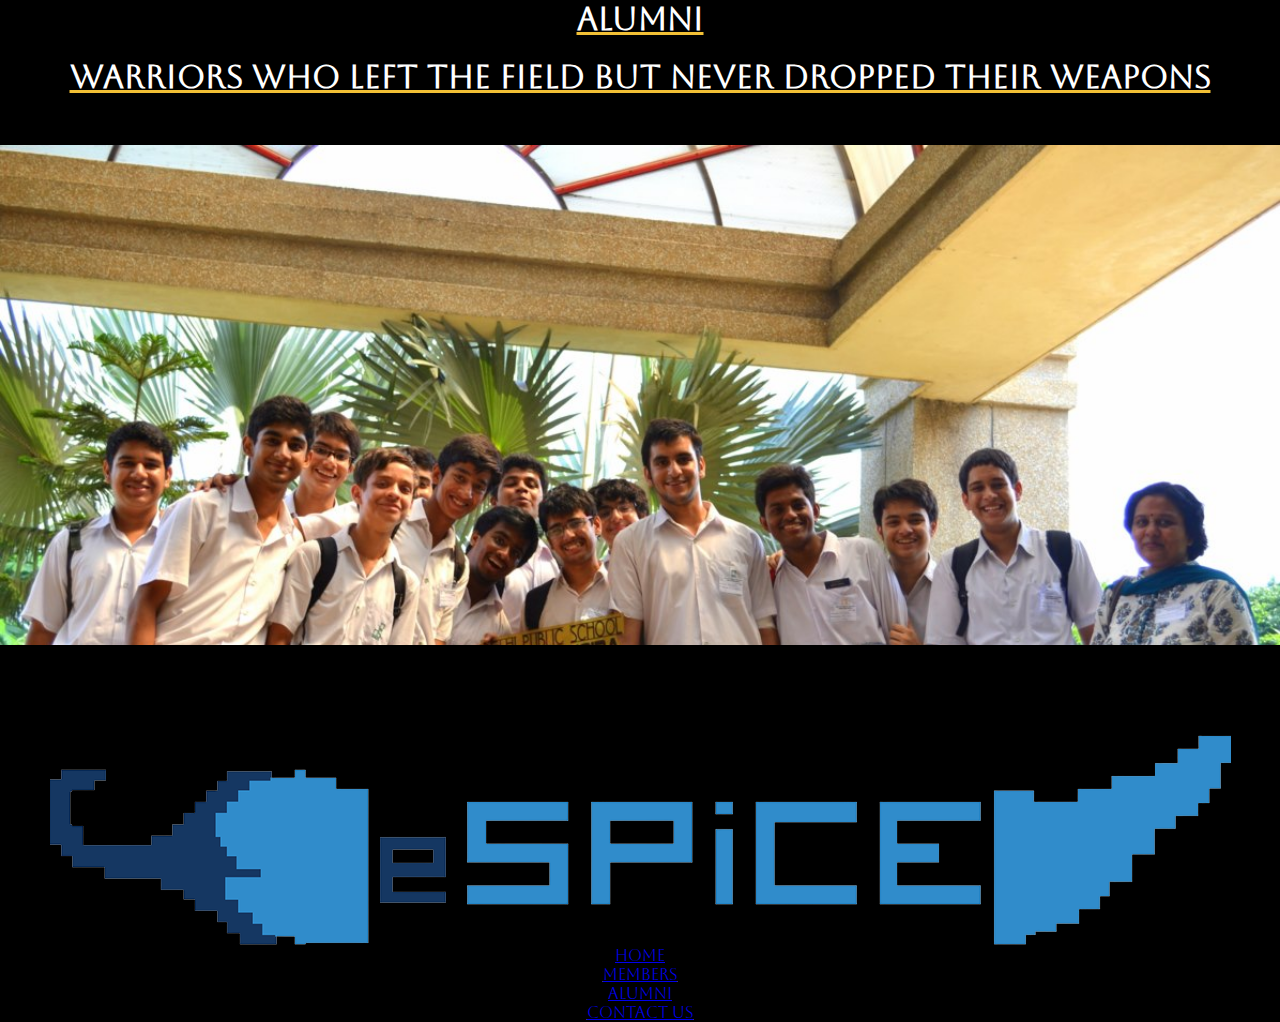
<file: alumni.html>
<html>
    <head>
                <link rel="stylesheet" type = "text/css" href="style.css">
<link rel="preconnect" href="https://fonts.googleapis.com">
<link rel="preconnect" href="https://fonts.gstatic.com" crossorigin>
<link href="https://fonts.googleapis.com/css2?family=Aboreto&family=DynaPuff:wght@500&family=Sacramento&family=Ubuntu:wght@300&display=swap" rel="stylesheet">
    </head>
<body>
    <center> 
    <h1 class="alum">Alumni</h1>
        <h1 class="dropped"> Warriors Who Left The Field But Never Dropped Their Weapons</h1>

    </center>
        <div>
    </div>
       <div id="main-banner" class="huhu"> 
            <div id="slider">
                <div id="slides">
                    <img src="2018.jpg"alt="banner" class="h">
                    <img src="2019.jpg" alt="banner" class="d">
                    <img src="2021.jpg" alt="banner" class"a">
                </div>
            </div>
        </div>
    
            <center>
        
        
        <img src="full%20logo.png"
             </center></center>
        <center> 
        <a href="index.html">Home</a><br>
        <a href="members.html">Members</a><br>
        <a href="alumni.html">Alumni</a><br>
        <a href="contact.html">Contact Us</a><br>
            </center>
    </body>
</html>
<style>
      .slides{
            color: white;
            padding-top: 20px;
            padding-bottom: 30px;
            font-family: 'Aboreto';
            text-decoration: underline;
            text-decoration-color: #f2c035;
        }
        html{
            background-color: black;
            color: white;
            font-family: 'Aboreto';
            text-decoration: underline;
            text-decoration-color: #f2c035;
        }
                #main-banner {
                width: 100%;
                max-height: 500px;
                overflow: hidden;
            }
    .huhu{
        margin-top: 50px;
        margin-bottom: 90px;
    }
            #main-banner img {
                width: 100%;
            }
            #slider {
                overflow: hidden;
            }
            #slides {
                position: relative;
                width: 500%;
                margin: 0;
                left: 0;
                text-align: left;
                font-size: 0;
                animation: 10s slidy infinite;
            }
            #slides img {
                width: 20%;
                float: left;
            }
                    /* Animation */
            @keyframes slidy {
                0% { left: 0%; }
                28% { left: 0%; }
                33% { left: -100%; }
                61% { left: -100%; }
                66% { left: -200%; }
                94% { left: -200%; }
                100% { left: 0%; }
     div{
            font-family: 'Ubuntu' , cursive;
        }
        div a{
            text-decoration: none;
            font-size: 24;
            color: #098cd9;
            margin-top: 9px;
            margin-bottom: 9px;
             
        }
        div a:hover{
            color: white;
        
        }
    .ho{
        color: white;
        margin-top: 80px;
    }
    .seven{
        width: 700px;
        height: 500px;
    }
    *{
        background-color: black;
        font-family: 'Ubuntu' , cursive;
    }
    
    .alum{
        color:  #098cd9;
        font-size: 34;
        margin-top: 20px;
    }
    .dropped{
        color: white;
        font-size: 31;
        margin-top: 8px;
    }
</style>
</file>
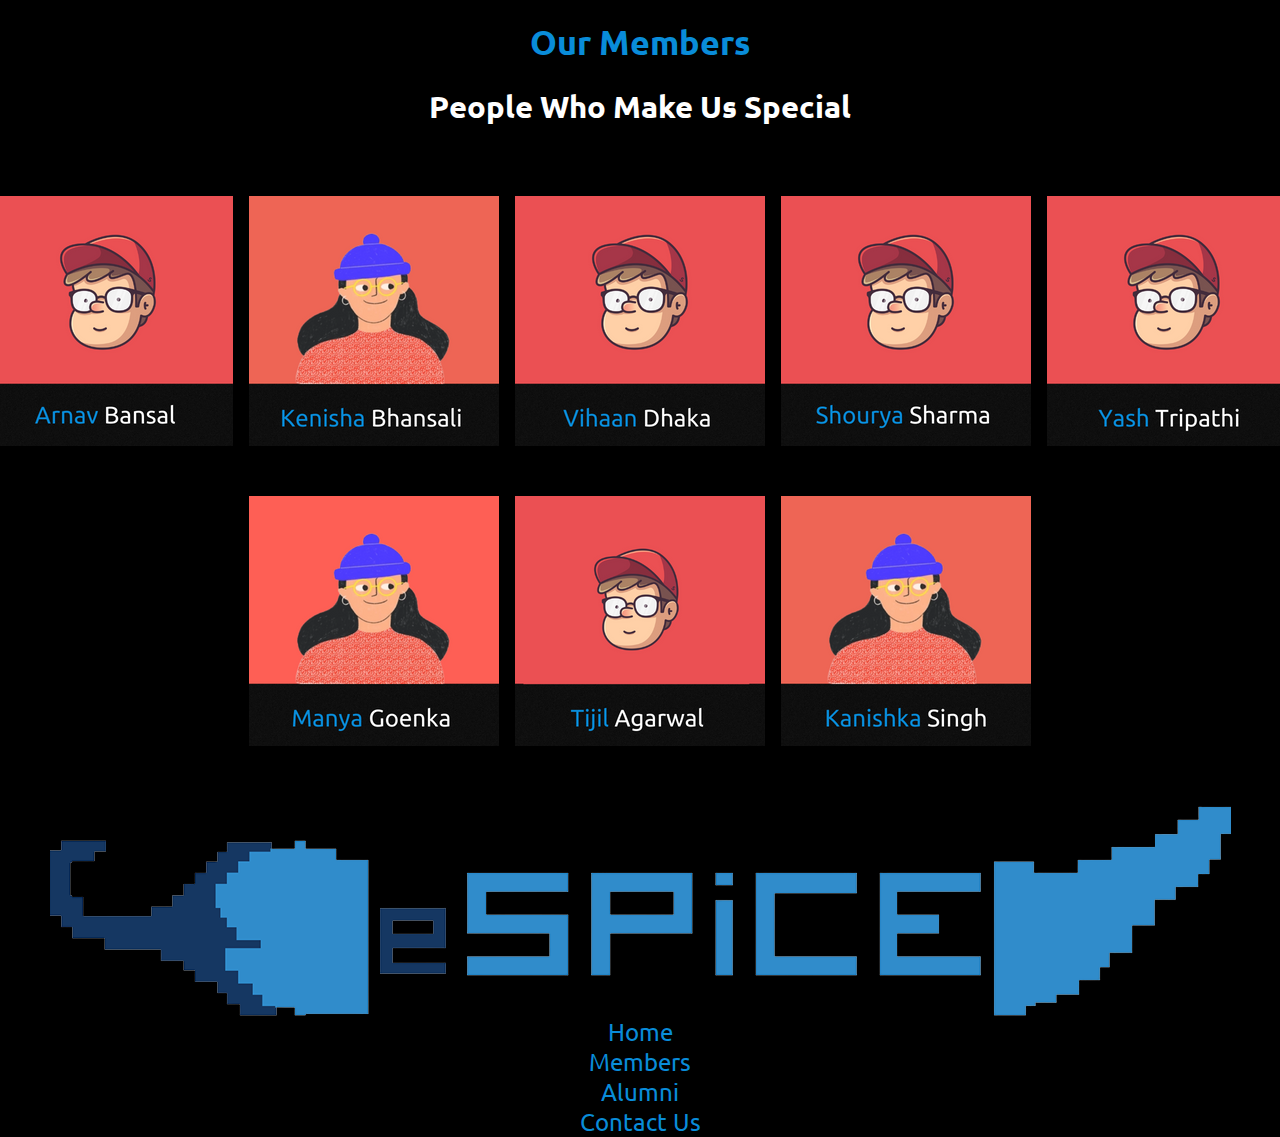
<file: members.html>
<html>
    <head>
            <link rel="stylesheet" type = "text/css" href="style.css">
<link rel="preconnect" href="https://fonts.googleapis.com">
<link rel="preconnect" href="https://fonts.gstatic.com" crossorigin>
<link href="https://fonts.googleapis.com/css2?family=Aboreto&family=DynaPuff:wght@500&family=Sacramento&family=Ubuntu:wght@300&display=swap" rel="stylesheet">
        
    </head>
<body>
    <center> 
    <div> 
    <h1 class="mem">
        Our Members
    </h1>
        <h1 class="ppl">People Who Make Us Special</h1>
    </div>
    </center>
    <div class="pic1">
    <img src="arnav.png" class="arnav">
    <img src="kenia.png" class="kenia">
    <img src="dhaka.png" class="dhaka">
    <img src="shourya.png" class="shourya">
    <img src="yash.png" class="yash">
    </div>
    <div class="pic2">
    <img src="Manya.png" class="manya">
        <img src="Manya%20(1).png" class="tijil">
        <img src="kania.png" class="kania">
    </div>
    </body>
    <div>
        <center>
        
        
        <img src="full%20logo.png"
             </center></center>
        <center> 
        <a href="index.html">Home</a><br>
        <a href="members.html">Members</a><br>
        <a href="alumni.html">Alumni</a><br>
        <a href="contact.html">Contact Us</a><br>
            </center>
    </div>
    <style>
        div{
            
        }
        div a{
            text-decoration: none;
            font-size: 24;
            color: #098cd9;
            margin-top: 9px;
            margin-bottom: 9px;
             
        }
        div a:hover{
            color: white;
        
        }
        *{
            background-color: black;
            font-family: 'Ubuntu' , cursive;
        }
        .ppl{
            margin-top: 4px;
            color: white;
            font-family: 'Ubuntu' , cursive;
            font-size: 31;
            
        }
        .mem{
            color: #098cd9;
            font-size: 34;
            font-family: 'Ubuntu' , cursive;
            margin-top: 20px;
        }
        .arnav{
    transition: 1s;
}
.arnav:hover{
    transform: scale(1.3);
    z-index: 2;
     
     
}
.arnav img{
    display: block;
    border-radius: 5px;
}
        .kenia{
    transition: 1s;
}
.kenia:hover{
    transform: scale(1.3);
    z-index: 2;
     
     
}
.kenia img{
    display: block;
    border-radius: 5px;
}
        .kania{
    transition: 1s;
}
.kania:hover{
    transform: scale(1.3);
    z-index: 2;
     
     
}
.kania img{
    display: block;
    border-radius: 5px;
}
        .tijil{
    transition: 1s;
}
.tijil:hover{
    transform: scale(1.3);
    z-index: 2;
     
     
}
.tijil img{
    display: block;
    border-radius: 5px;
}
        .manya{
    transition: 1s;
}
.manya:hover{
    transform: scale(1.3);
    z-index: 2;
     
     
}
.manya img{
    display: block;
    border-radius: 5px;
}
        .yash{
    transition: 1s;
}
.yash:hover{
    transform: scale(1.3);
    z-index: 2;
     
     
}
.yash img{
    display: block;
    border-radius: 5px;
}
        .shourya{
    transition: 1s;
}
.shourya:hover{
    transform: scale(1.3);
    z-index: 2;
     
     
}
.shourya img{
    display: block;
    border-radius: 5px;
}
        .dhaka{
    transition: 1s;
}
.dhaka:hover{
    transform: scale(1.3);
    z-index: 2;
     
     
}
.dhaka img{
    display: block;
    border-radius: 5px;
}
    </style>
</html>
</file>
<file: style.css>
html{
    scroll-behavior: smooth;
}
body {
    margin: 0px;
  padding:0px;
  background-color: black;
  }
  .topnav {
      overflow: hidden;
      background-color: black;
      margin: 0px;
    }
.kenia{
    
}
    .topnav a {
      float: right;
      display: block;
      color: #f2f2f2;
      text-align: center;
      padding: 14px 30px;
      text-decoration: none;
      font-size: 25px;
      font-family: 'Ubuntu', cursive;
    }
    
    .topnav a:hover {
     
      color: white;
    }
.arrow{
    position: absolute;
    top: 50%;
    left: 50%;
    transform: translate(-50%, -50%)
}
.arrow span{
    display: block;
    width: 50px;
    height: 50px;
    border-bottom: 4px solid white;
    border-right: 4px solid white;
    transform: rotate(45deg);
    margin-top: 330px;
    animation: move 1s infinite;
    
}
.pic1{
    margin-top: 70px;
    display: flex;
    justify-content: center;
}
.pic2{
    display: flex;
    justify-content: center;
    margin-top: 50px;
    padding-bottom: 60px;
}
.pic1 img{
    padding-left: 8px;
    padding-right: 8px;
}
.pic2 img{
    padding-left: 8px;
    padding-right: 8px;
}
.picture{
    width: 100%;
    height: 97%;
    margin-top: 30px;
}
    .left {
      color: #f2f2f2;
      font-size: 31px;
      margin-top: 10px;
      position: relative;
    }
.what{
    font-family: 'Ubuntu' , cursive;
    color: #098cd9;
    margin-top: 120px;
    margin-left: 30px;
}
.fields{
    margin-top: 90px;
    justify-content: center;
    display: flex;
    width: 100%
}
.fields img{
    padding-left: 40px;
    padding-right: 40px;
}
.field{
    justify-content: center;
    display: flex;
    margin-top: 70px;
 width: 100%;
}
.field img{
        padding-right: 40px;
    padding-left: 40px;

}
.ncr{
    color: white;
    margin-left: 30px;
    margin-top: 40px;
    font-size: 24;
    font-family: 'Ubuntu' , cursive;
    padding-right: 120px;
}
    a.left:before {
      content: "";
      position: absolute;
      width: 20px;
      height: 3px;
     
      bottom: -4px;
      left: 14.2px;
      background-color: #098cd9;;
      visibility: hidden;
      transition: all 0.3s ease-in-out;
      margin-bottom: 15px;
    }
.dig{
    transition: 1s;
}
.dig:hover{
    transform: scale(1.3);
    z-index: 2;
 
     
}
.dig img{
    display: block;
    border-radius: 5px;
}
.web{
    transition: 1s;
}
.web:hover{
    transform: scale(1.3);
    z-index: 2;
     
     
}
.web img{
    display: block;
    border-radius: 5px;
}
.aru{
    transition: 1s;
}
.aru:hover{
    transform: scale(1.3);
    z-index: 2;
    
     
}
.aru img{
    display: block;
    border-radius: 5px;
}
.spa{
    transition: 1s;
}
.spa:hover{
    transform: scale(1.3);
    z-index: 2;
 
     
}
.spa img{
    display: block;
    border-radius: 5px;
}
.mot{
    transition: 1s;
}
.mot:hover{
    transform: scale(1.3);
    z-index: 2;
    
     
}
.mot img{
    display: block;
    border-radius: 5px;
}
.mov{
    transition: 1s;
}
.mov:hover{
    transform: scale(1.3);
    z-index: 2;
   
     
}
.mov img{
    display: block;
    border-radius: 5px;
}

.ga{
    transition: 1s;
}
.ga:hover{
    transform: scale(1.3);
    z-index: 2;
 
     
}
.ga img{
    display: block;
    border-radius: 5px;
}
.spice{
    color: #098cd9;
    font-size: 44;
    font-family: 'Ubuntu', cursive;
    margin-top: 400px;
}
    
    a.left:hover:before {
      visibility: visible;
      width: 75%;
      align-items: center;
    }
    
    .topnav .icon {
      display: none;
    }
    
  
    @media screen and (max-width: 1000px) {
      .topnav a:not(:first-child) {display: none;}
      .topnav a.icon {
        float: right;
        display: block;
      }
    }
.hemlo{
    color: white;
    font-family:  'Aboreto', cursive;
    margin-top: -450px;
    font-size: 44;
    
}
.field{
    padding-bottom: 100px;
}
    @media screen and (max-width: 1000px) {
      .topnav.responsive {position: relative;}
      .topnav.responsive .icon {
        position: absolute;
        right: 0;
        top: 0;
      }
      .topnav.responsive a {
        float: none;
        display: block;
        text-align: left;
      }
    }
@keyframes move 
{
    0% {
        opacity: 0;
    }
 
    }    50% {
        opacity: 1;
         
 
    }    100% {
        opacity: 0;
    }
    
}
</file>
